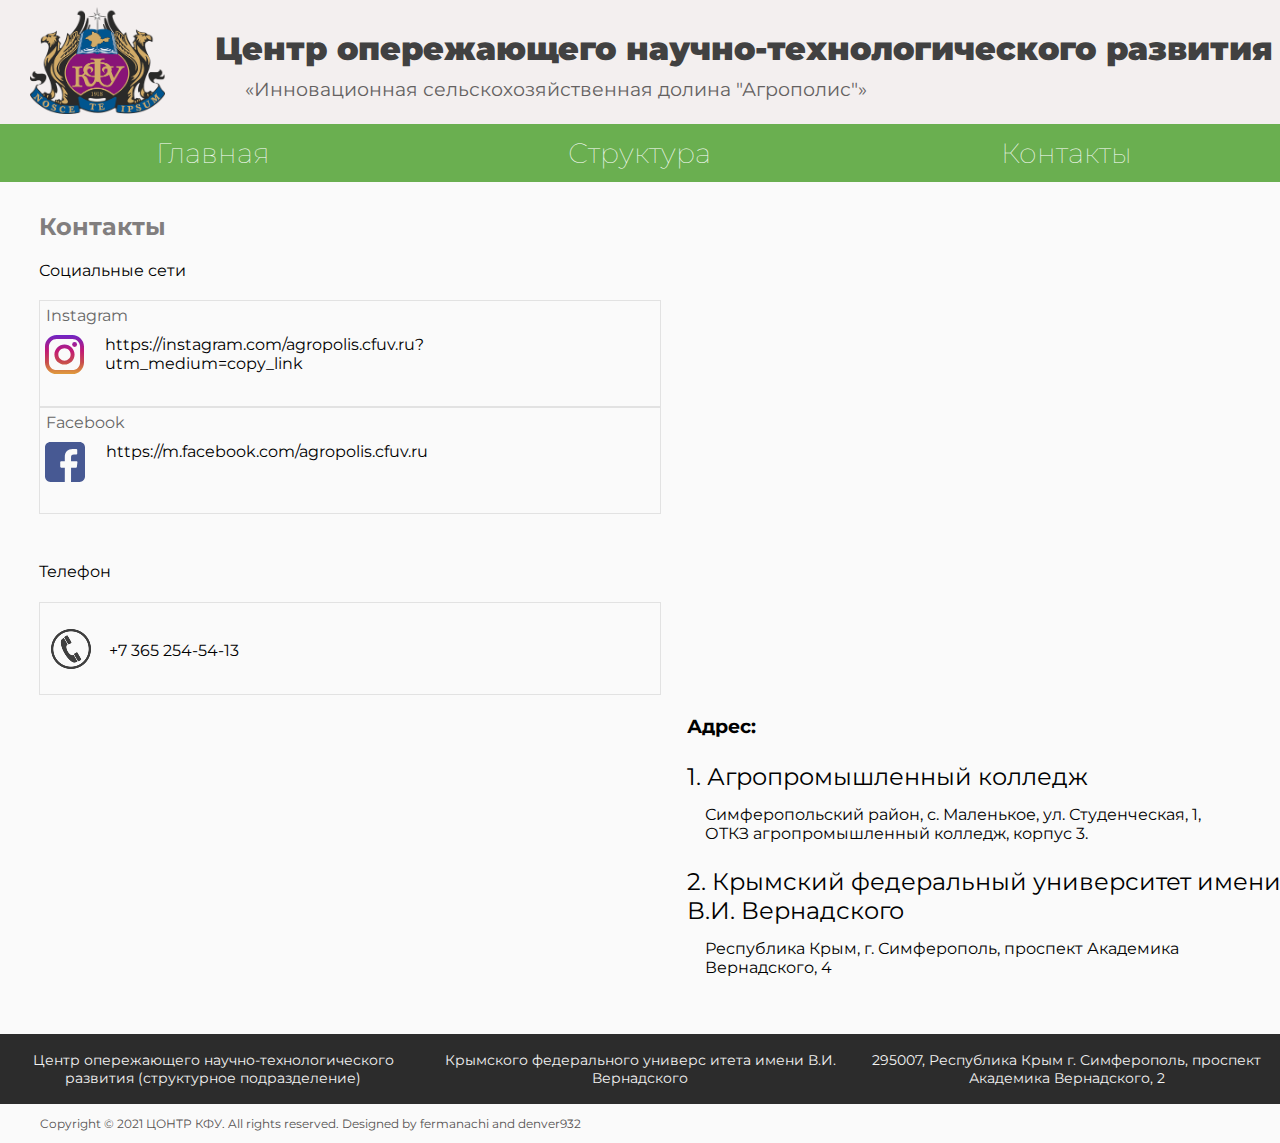
<file: contacts.html>
<!DOCTYPE html>
<html>
<head>
	<meta charset="UTF-8">
	<meta name="viewport" content="width=device-width, initial-scale=1.0">
	<link href="style.css" rel="stylesheet">
	<link href="styleContacts.css" rel="stylesheet">
	<link rel="preconnect" href="https://fonts.gstatic.com">
	<link href="https://fonts.googleapis.com/css2?family=Montserrat:ital,wght@0,400;0,700;1,400&display=swap" rel="stylesheet"> 
	<link rel="shortcut icon" href="images/logo.png" type="image/png">

	<title>ЦОНТР КФУ</title>
</head>
<body>
<div class="container_highbar">
	<div class="high_navbar">
		<a href="#"><img width="135" height="107" src="images/logo.png" style="margin-left:30px;"></a>
		<div class="zag">
			<h1 id="high1">Центр опережающего научно-технологического развития</h1>
			<h3 id="high2">«Инновационная сельскохозяйственная долина "Агрополис"»</h3></div>
		</div>
	</div>
</div>

<div class="container_navbar">
	<div class="navbar">
		<a href="index.html">
			<div class="home blocks_bar">
				<h3>Главная</h3>
			</div>
		</a>
		<a href="struct.html">
			<div class="struct blocks_bar">
				<h3>Структура</h3>
			</div>
		</a>
		<a href="contacts.html">
			<div class="contacts blocks_bar">
				<h3>Контакты</h3>
			</div>
		</a>
	</div>
</div>

<div class="container_contacts">
	<div class="container_leftCont">
		<div class="head_contact"><h2>Контакты</h2></div>
		<div class="social_contact"><h4>Социальные сети</h4></div>
		<div class="Instagram">
			<h4>Instagram</h4>
			<div class="insta_link">
				<div class="icon_insta"></div>
				<a href="https://instagram.com/agropolis.cfuv.ru?utm_medium=copy_link">
				https://instagram.com/agropolis.cfuv.ru?utm_medium=copy_link
				</a>
			</div>
		</div>
		<div class="Facebook_con">
			<h4>Facebook</h4>
			<div class="facebook_link">
				<div class="icon_facebook"></div>
				<a href="https://m.facebook.com/pages/category/Agriculture/agropolis.cfuv.ru/posts/">
				https://m.facebook.com/agropolis.cfuv.ru
				</a>
			</div>
		</div>
		<div class="phone_head"><h4>Телефон</h4></div>
		<div class="block_phone">
			<div class="icon_phone"></div>
			<div class="phone_link">
				<p>+7 365 254-54-13</p>
			</div>
		</div>
	</div>

	<div class="container_geo">
		<div class="map">
			<script type="text/javascript" charset="utf-8" async src="https://api-maps.yandex.ru/services/constructor/1.0/js/?um=constructor%3A325493f842e26d6e29a3e0e8e09ae68d0b6ce97223cc5958a70584d915653c4d&amp;width=641&amp;height=394&amp;lang=ru_RU&amp;scroll=true">
			</script>
		</div>
		<div class="map_phone hide">
			<script type="text/javascript" charset="utf-8" async src="https://api-maps.yandex.ru/services/constructor/1.0/js/?um=constructor%3A325493f842e26d6e29a3e0e8e09ae68d0b6ce97223cc5958a70584d915653c4d&amp;width=320&amp;height=320&amp;lang=ru_RU&amp;scroll=true"></script>
		</div>
		<div class="adres">
			<h3>Адрес:</h3>
			<div class="head1"><p>1. Агропромышленный колледж</p></div>
			<div class="head2"><p>Симферопольский район, с. Маленькое, ул. Студенческая, 1, ОТКЗ	агропромышленный колледж, корпус 3.</p></div>
			<div class="head3"><p>2. Крымский федеральный университет имени В.И. Вернадского</p></div>
			<div class="head4"><p>Республика Крым, г. Симферополь, проспект Академика Вернадского, 4</p></div>
		</div>
	</div>

</div>

<footer>
	<div class="block1 block_footer">
		<p>Центр опережающего научно-технологического развития
		(структурное подразделение)</p>
	</div>
	<div class="block2 block_footer">
		<p>Крымского федерального универс	итета имени В.И. Вернадского
		</p>
	</div>
	<div class="block3 block_footer">
		<p>295007, Республика Крым г. Симферополь, проспект Академика Вернадского, 2</p>
	</div>
</footer>
<div class="sub_footer">
	<div class="block1"><p>Copyright © 2021 ЦОНТР КФУ. All rights reserved. Designed by fermanachi and denver932</p></div>
</div>


<script src="main.js"></script>
</body>
</html>
</file>
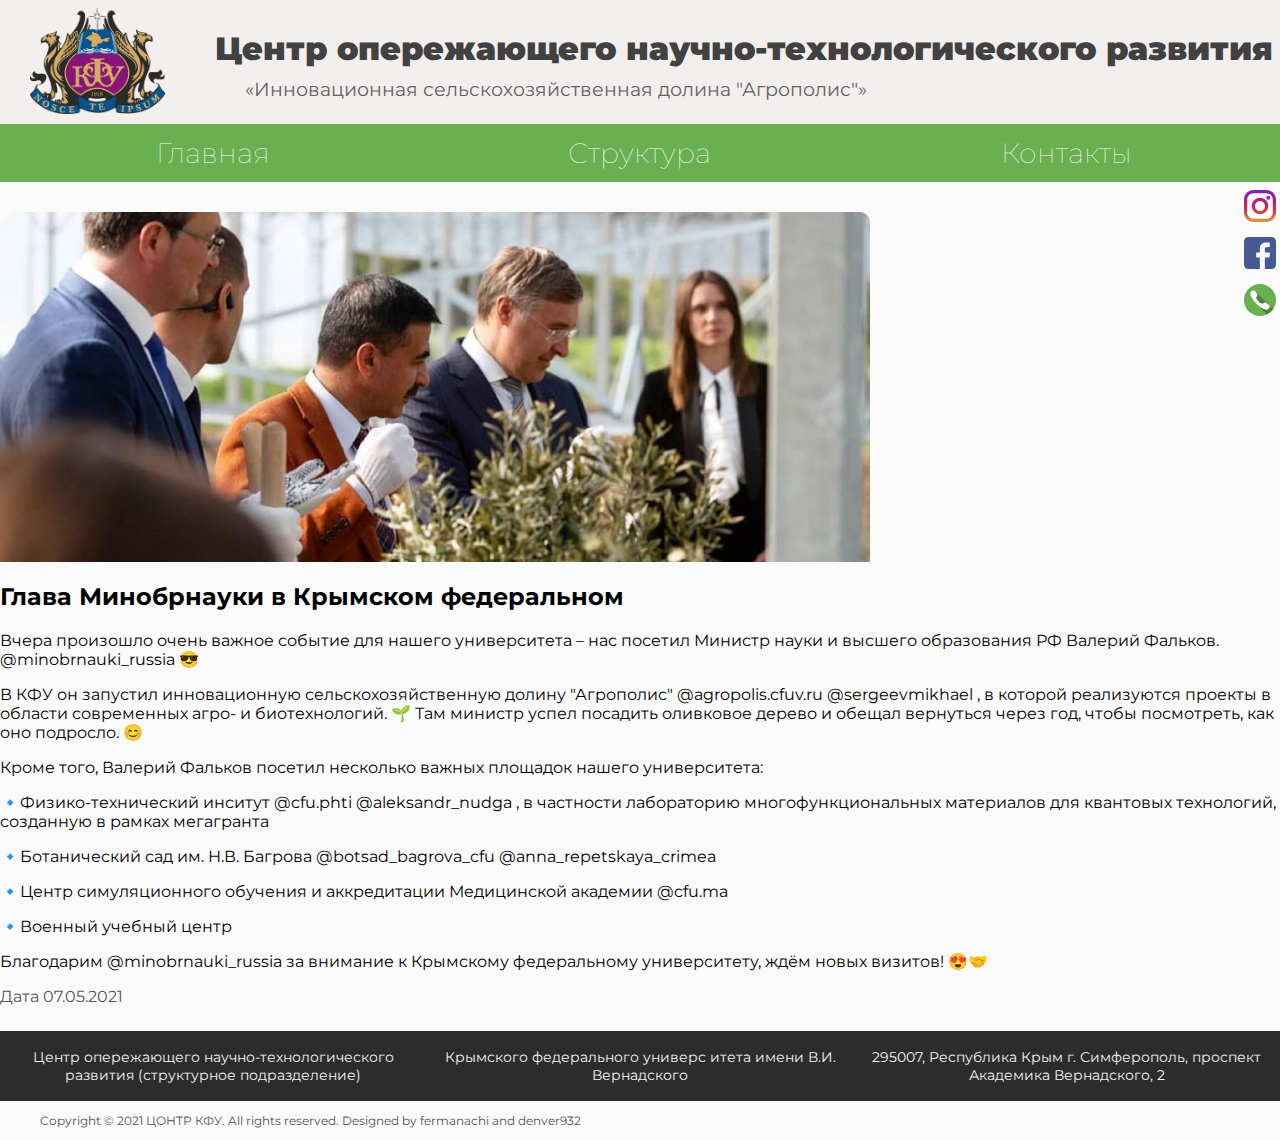
<file: news_1.html>
<!DOCTYPE html>
<html>
<head>
	<meta charset="UTF-8">
	<meta name="viewport" content="width=device-width, initial-scale=1.0">
	<link href="style.css" rel="stylesheet">
	<link href="styleNews.css" rel="stylesheet">
	<link rel="preconnect" href="https://fonts.gstatic.com">
	<link href="https://fonts.googleapis.com/css2?family=Montserrat:ital,wght@0,400;0,700;1,400&display=swap" rel="stylesheet"> 
	<link rel="shortcut icon" href="images/logo.png" type="image/png">

	<title>ЦОНТР КФУ</title>
</head>
<body>
<div class="container_highbar">
	<div class="high_navbar">
		<a href="index.html"><img width="135" height="107" src="images/logo.png" style="margin-left:30px;"></a>
		<div class="zag">
			<h1 id="high1">Центр опережающего научно-технологического развития</h1>
			<h3 id="high2">«Инновационная сельскохозяйственная долина "Агрополис"»</h3></div>
		</div>
	</div>
</div>

<div class="container_contacts_fixed">
	<div class="contacts_fixed">
		<a href="http://surl.li/xebo"><div class="insta"></div></a>
		<a href="https://goo.su/64jG"><div class="facebook"></div></a>
		<a href="+7 365 254-54-13"><div class="phone"></div></a>
	</div>
</div>

<div class="container_navbar">
	<div class="navbar">
		<a href="index.html">
			<div class="home blocks_bar">
				<h3>Главная</h3>
			</div>
		</a>
		<a href="struct.html">
			<div class="struct blocks_bar">
				<h3>Структура</h3>
			</div>
		</a>
		<a href="contacts.html">
			<div class="contacts blocks_bar">
				<h3>Контакты</h3>
			</div>
		</a>
	</div>
</div>

<div class="content_news">
	<div class="photo_news1 photoNews"></div>
	<div class="zagol_news">
		<h2>Глава Минобрнауки в Крымском федеральном</h2>
	</div>
	<div class="about_news">
	<p>Вчера произошло очень важное событие для нашего университета – нас посетил Министр науки и высшего образования РФ Валерий Фальков. @minobrnauki_russia 😎</p>

	<p>В КФУ он запустил инновационную сельскохозяйственную долину "Агрополис" @agropolis.cfuv.ru @sergeevmikhael , в которой реализуются проекты в области современных агро- и биотехнологий. 🌱 Там министр успел посадить оливковое дерево и обещал вернуться через год, чтобы посмотреть, как оно подросло. 😊</p>

	<p>Кроме того, Валерий Фальков посетил несколько важных площадок нашего университета:</p>
	<p>🔹️Физико-технический инситут @cfu.phti @aleksandr_nudga , в частности лабораторию многофункциональных материалов для квантовых технологий, созданную в рамках мегагранта</p>
	<p>🔹️Ботанический сад им. Н.В. Багрова @botsad_bagrova_cfu @anna_repetskaya_crimea</p>
	<p>🔹️Центр симуляционного обучения и аккредитации Медицинской академии @cfu.ma</p>
	<p>🔹️Военный учебный центр</p>

	<p>Благодарим @minobrnauki_russia за внимание к Крымскому федеральному университету, ждём новых визитов! 😍🤝</p></div>
	<div class="date">
		<span class="date_span">Дата 07.05.2021</span>
	</div>
</div>


<footer>
	<div class="block1 block_footer">
		<p>Центр опережающего научно-технологического развития
		(структурное подразделение)</p>
	</div>
	<div class="block2 block_footer">
		<p>Крымского федерального универс	итета имени В.И. Вернадского
		</p>
	</div>
	<div class="block3 block_footer">
		<p>295007, Республика Крым г. Симферополь, проспект Академика Вернадского, 2</p>
	</div>
</footer>
<div class="sub_footer">
	<div class="block1"><p>Copyright © 2021 ЦОНТР КФУ. All rights reserved. Designed by fermanachi and denver932</p></div>
</div>


</body>
</html>
</file>
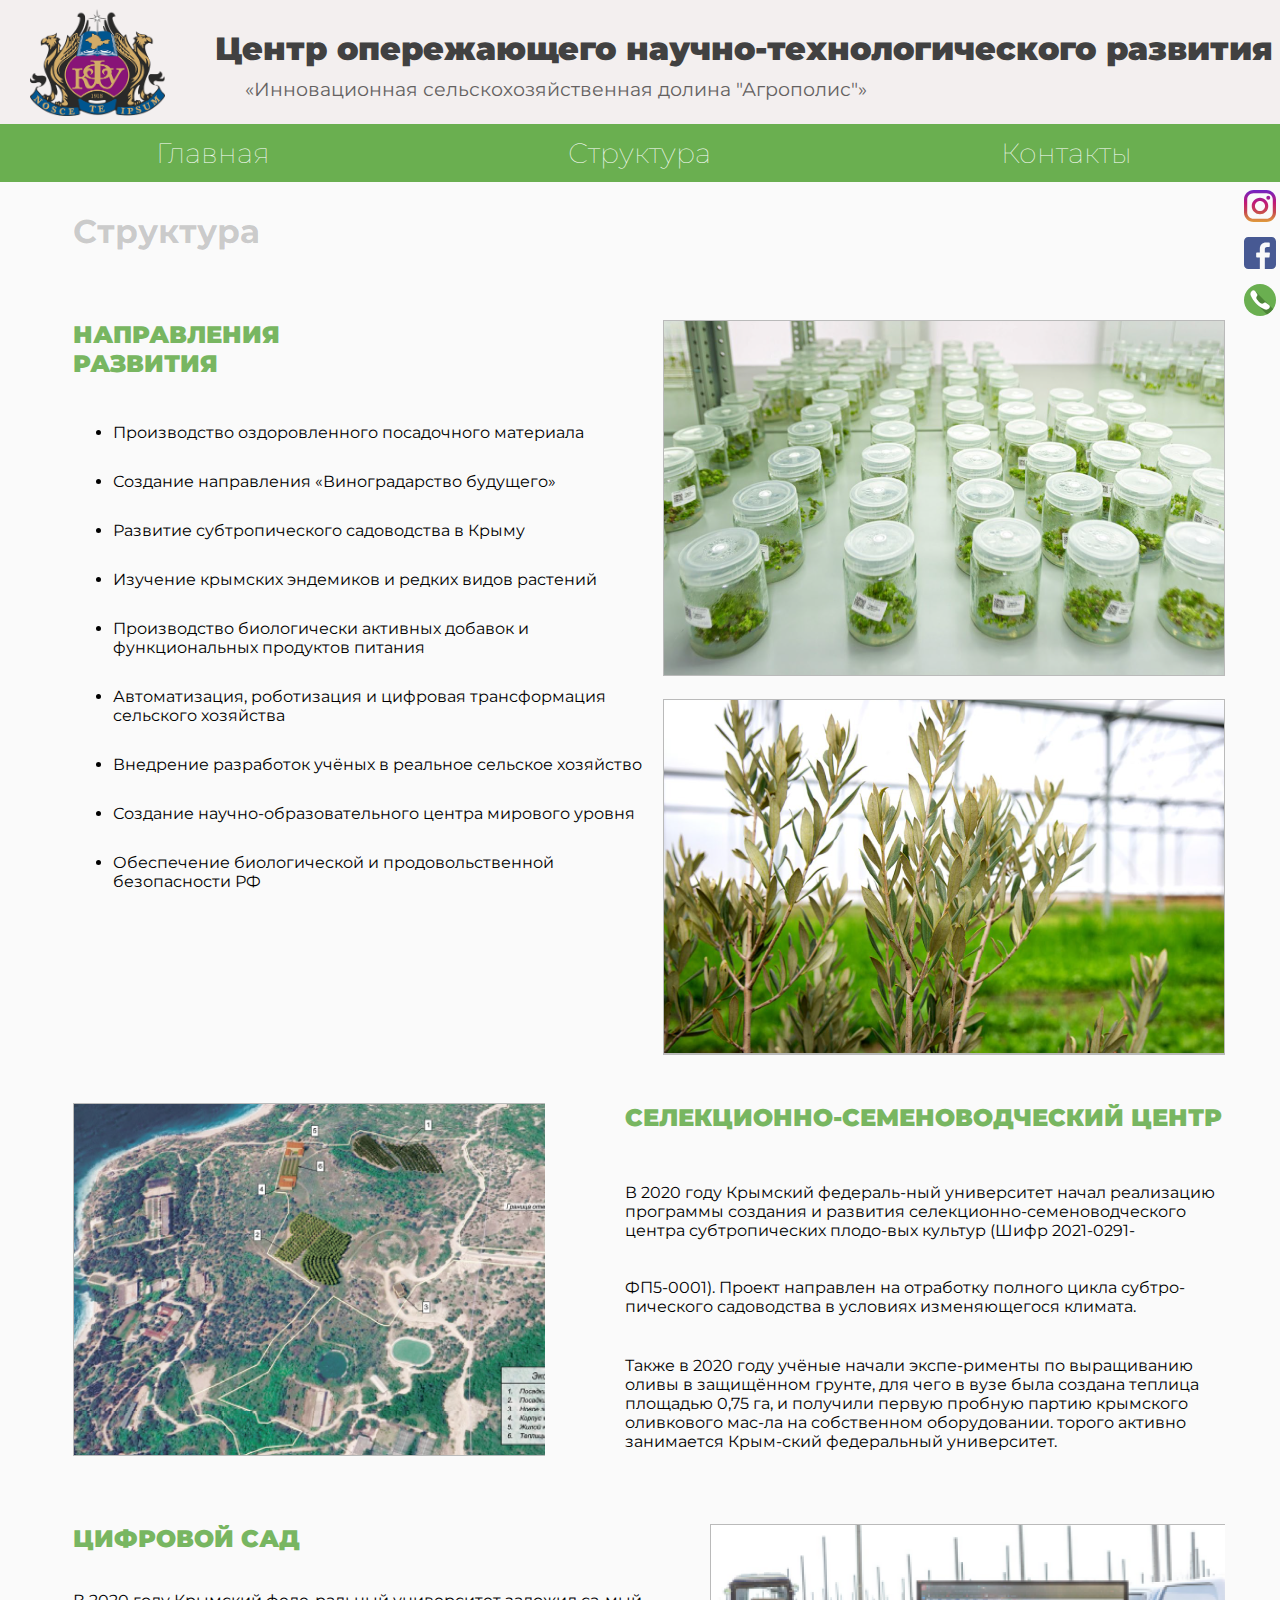
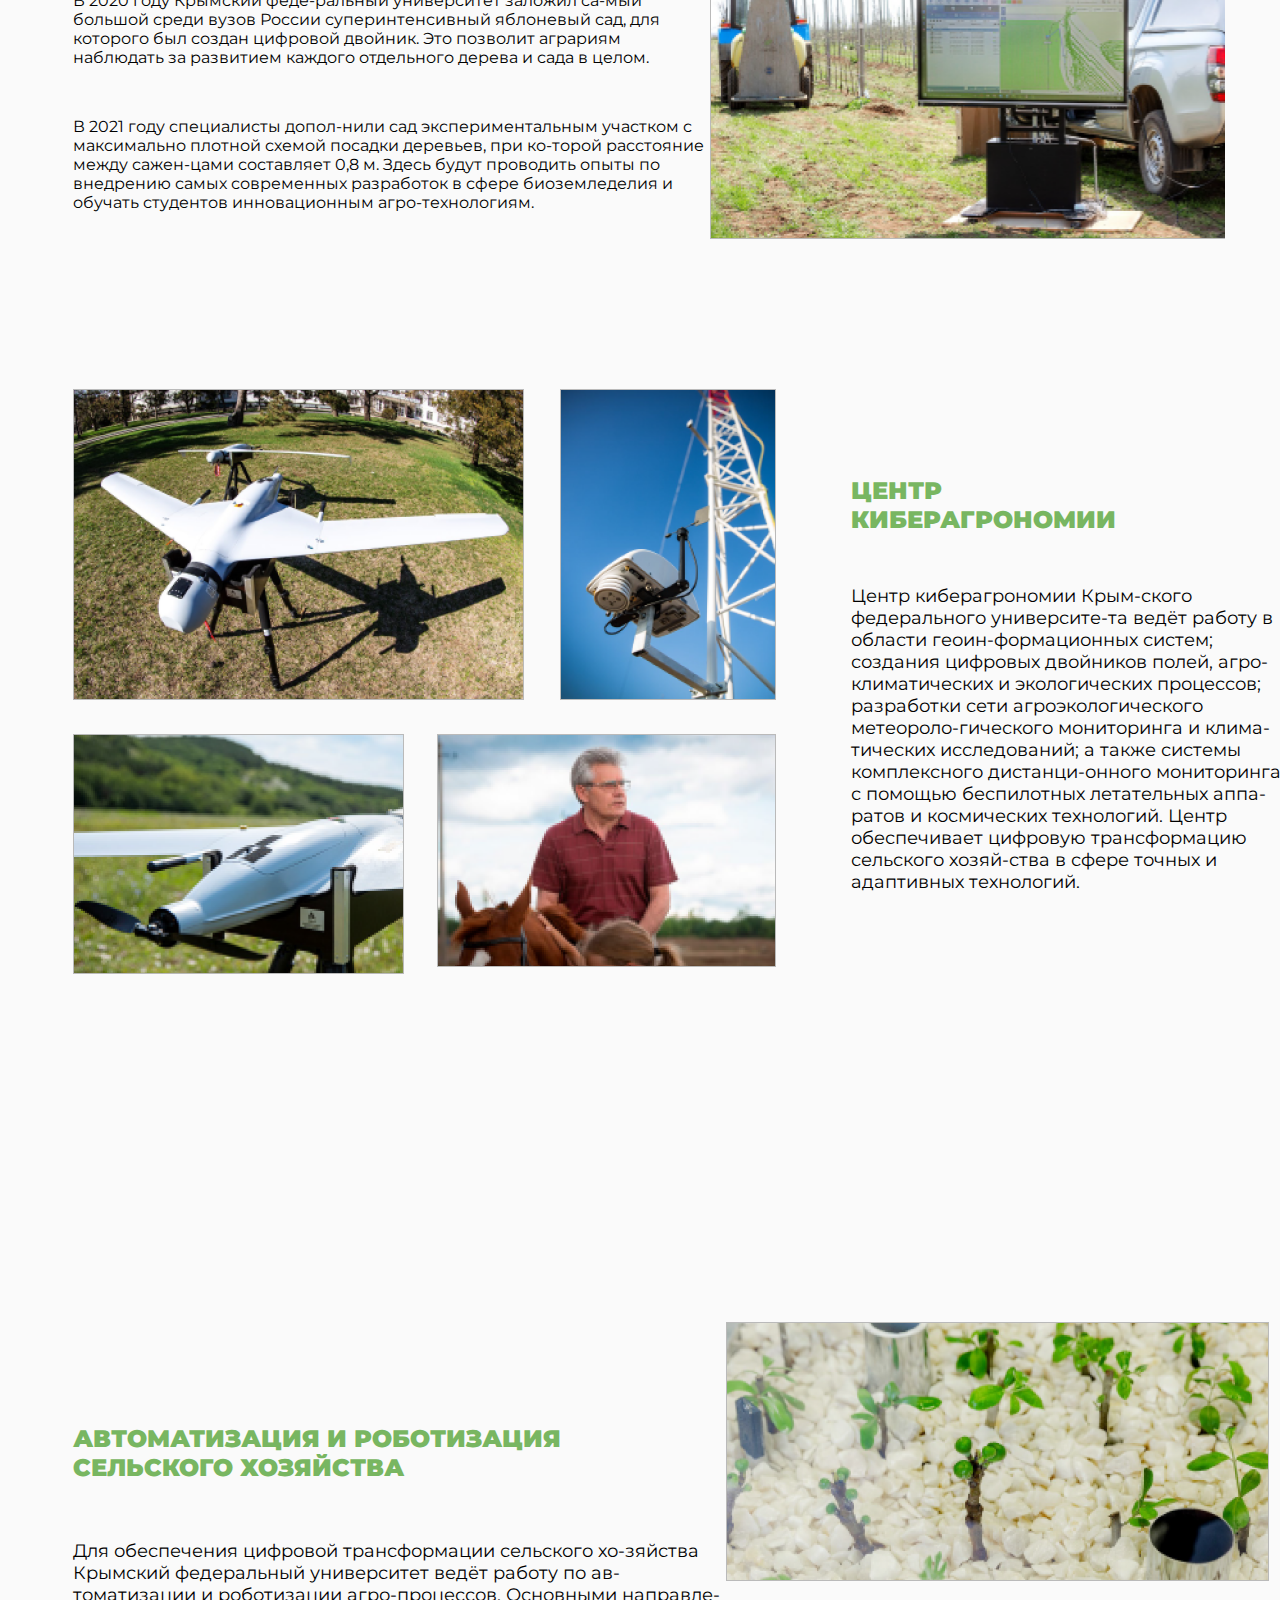
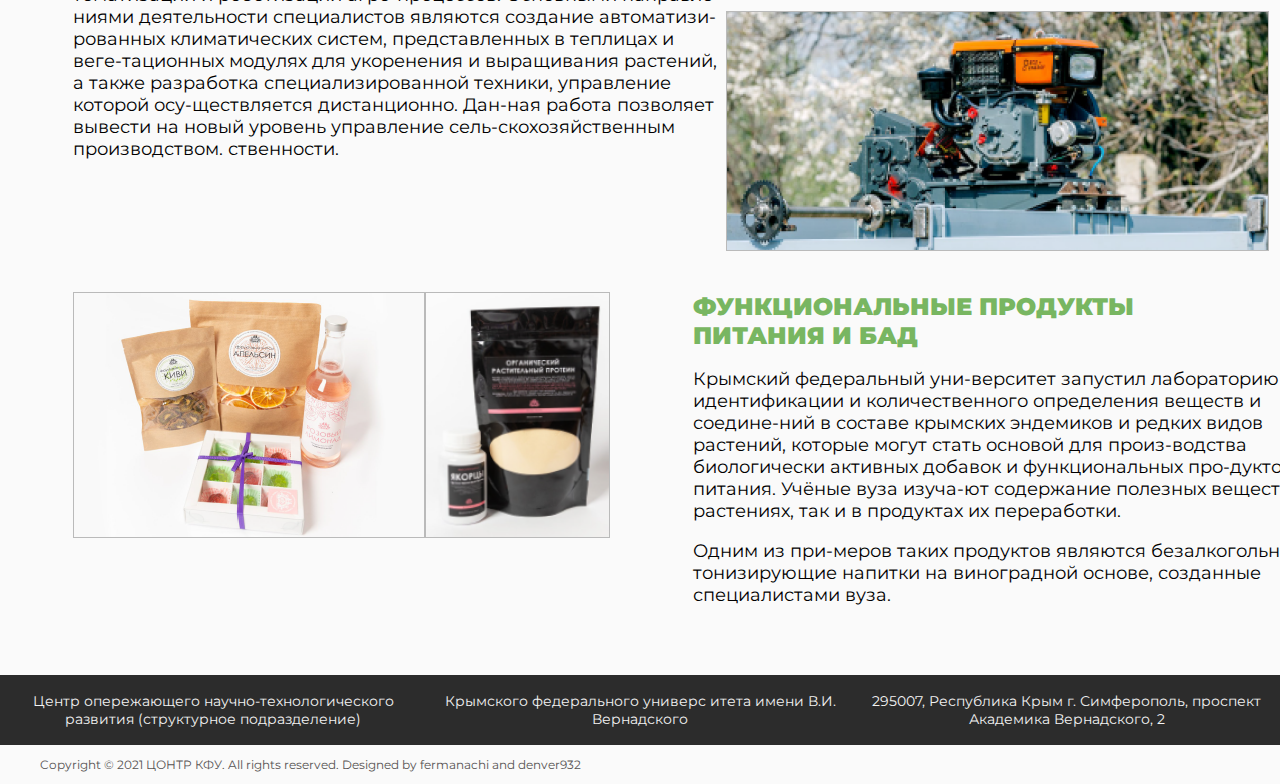
<file: struct.html>
<!DOCTYPE html Designed by Shabelyan David and Yurkov Arsenii>
<html>
<head>
	<meta charset="UTF-8">
	<meta name="viewport" content="width=device-width, initial-scale=1.0">
	<link href="style.css" rel="stylesheet">
	<link href="struct.css" rel="stylesheet">
	<link rel="preconnect" href="https://fonts.gstatic.com">
	<link href="https://fonts.googleapis.com/css2?family=Montserrat:ital,wght@0,400;0,700;1,400&display=swap" rel="stylesheet"> 
	<link rel="shortcut icon" href="images/logo.png" type="image/png">

	<title>ЦОНТР КФУ</title>
</head>
<body>
<div class="container_highbar">
	<div class="high_navbar">
		<a href="index.html"><img width="135" height="107" src="images/logo.png" style="margin-left:30px;"></a>
		<div class="zag">
			<h1 id="high1">Центр опережающего научно-технологического развития</h1>
			<h3 id="high2">«Инновационная сельскохозяйственная долина "Агрополис"»</h3></div>
		</div>
	</div>
</div>

<div class="container_contacts_fixed">
	<div class="contacts_fixed">
		<a href="http://surl.li/xebo"><div class="insta"></div></a>
		<a href="https://goo.su/64jG"><div class="facebook"></div></a>
		<a href="+7 365 254-54-13"><div class="phone"></div></a>
	</div>
</div>

<div class="container_navbar">
	<div class="navbar">
		<a href="index.html">
			<div class="home blocks_bar">
				<h3>Главная</h3>
			</div>
		</a>
		<a href="struct.html">
			<div class="struct blocks_bar">
				<h3>Структура</h3>
			</div>
		</a>
		<a href="contacts.html">
			<div class="contacts blocks_bar">
				<h3>Контакты</h3>
			</div>
		</a>
	</div>
</div>

<div class="container_structura">
	<div class="head_struct"><h2>Структура</h2></div>
	<div class="block_struct1 blocks_struct">
		<div class="sub_struct1">
			<h2 class="h2_struct" style="margin-bottom: 0;">НАПРАВЛЕНИЯ</h2>
				<h2 class="h2_struct" style="margin: 0;">
					РАЗВИТИЯ
				</h2>
			<ul>
				<li>
					Производство оздоровленного
 					посадочного материала
				</li>
				<li>
					Создание направления
					«Виноградарство будущего»
				</li>
				<li>
					Развитие субтропического садоводства в Крыму
				</li>
				<li>Изучение крымских эндемиков и редких видов растений</li>
				<li>Производство биологически активных
					добавок и функциональных
					продуктов питания
				</li>
				<li>Автоматизация, роботизация и цифровая
					трансформация сельского хозяйства</li>
				<li>Внедрение разработок учёных в реальное
				сельское хозяйство</li>
				<li>Создание научно-образовательного
				центра мирового уровня</li>
				<li>
					Обеспечение биологической
					и продовольственной безопасности РФ
				</li>
			</ul>
		</div>
		<div class="sub_struct2">
			<div class="img_block1 images"></div>
			<div class="img_block2 images"></div>
		</div>
	</div>
	<div class="block_struct2 blocks_struct">
		<div class="sub_struct1"></div>
		<div class="sub_struct2">
			<h2 class="h2_struct">СЕЛЕКЦИОННО-СЕМЕНОВОДЧЕСКИЙ ЦЕНТР
			</h2>
			<p style="margin-bottom: 38px;">В 2020 году Крымский федераль-ный университет начал реализацию программы создания и развития селекционно-семеноводческого центра субтропических плодо-вых культур (Шифр 2021-0291-</p>
			<p style="margin-bottom: 40px;">ФП5-0001). Проект направлен на отработку полного цикла субтро-пического садоводства в условиях изменяющегося климата.</p>
 			<p>Также в 2020 году учёные начали экспе-рименты по выращиванию оливы в защищённом грунте, для чего в вузе была создана теплица площадью 0,75 га, и получили первую пробную партию крымского оливкового мас-ла на собственном оборудовании. торого активно занимается Крым-ский федеральный университет.</p>
		</div>
	</div>
	<div class="block_struct3 blocks_struct">
		<div class="sub_struct1">
			<h2 class="h2_struct">ЦИФРОВОЙ САД</h2>
			<p style="margin-top: 38px;">В 2020 году Крымский феде-ральный университет заложил са-мый большой среди вузов России суперинтенсивный яблоневый сад, для которого был создан цифровой двойник. Это позволит аграриям наблюдать за развитием каждого отдельного дерева и сада в целом. </p>

			<p style="margin-top: 50px;">В 2021 году специалисты допол-нили сад экспериментальным участком с максимально плотной схемой посадки деревьев, при ко-торой расстояние между сажен-цами составляет 0,8 м. Здесь будут проводить опыты по внедрению самых современных разработок в сфере биоземледелия и обучать студентов инновационным агро-технологиям.</p>
		</div>
		<div class="sub_struct2">
		</div>
	</div>
	<div class="block_struct4 blocks_struct">
		<div class="sub_struct1">
			<div class="img_block1">
				<div class="sub_img_block1 images"></div>
				<div class="sub_img_block2 images"></div>
			</div>
			<div class="img_block2">
				<div class="sub_img_block1 images"></div>
				<div class="sub_img_block2 images"></div>
			</div>
		</div>
		<div class="sub_struct2">
			<h2 class="h2_struct">
				ЦЕНТР
				<h2 class="h2_struct">
					КИБЕРАГРОНОМИИ
				</h2>
			</h2>
			<p>
				Центр киберагрономии Крым-ского федерального университе-та ведёт работу в области геоин-формационных систем; создания цифровых двойников полей, агро-климатических и экологических процессов; разработки сети агроэкологического метеороло-гического мониторинга и клима-тических исследований; а также системы комплексного дистанци-онного мониторинга с помощью беспилотных летательных аппа-ратов и космических технологий. Центр обеспечивает цифровую трансформацию сельского хозяй-ства в сфере точных и адаптивных технологий.   
			</p>
		</div>
	</div>
	<div class="block_struct5 blocks_struct">
		<div class="sub_struct1">
			<h2 class="h2_struct">АВТОМАТИЗАЦИЯ И РОБОТИЗАЦИЯ СЕЛЬСКОГО ХОЗЯЙСТВА</h2>
			<p>Для обеспечения цифровой трансформации сельского хо-зяйства Крымский федеральный университет ведёт работу по ав-томатизации и роботизации агро-процессов. Основными направле-ниями деятельности специалистов являются создание автоматизи-рованных климатических систем, представленных в теплицах и веге-тационных модулях для укоренения и выращивания растений, а также разработка специализированной техники, управление которой осу-ществляется дистанционно. Дан-ная работа позволяет вывести на новый уровень управление сель-скохозяйственным производством. ственности. </p>
		</div>
		<div class="sub_struct2">
			<div class="img_block1 images"></div>
			<div class="img_block2 images"></div>
		</div>
	</div>
	<div class="block_struct6 blocks_struct">
		<div class="sub_struct1">
			<div class="img_block1 images"></div>
			<div class="img_block2 images"></div>
		</div>
		<div class="sub_struct2">
			<h2 class="h2_struct">
				ФУНКЦИОНАЛЬНЫЕ ПРОДУКТЫ ПИТАНИЯ И БАД
			</h2>
			<p>Крымский федеральный уни-верситет запустил лабораторию идентификации и количественного определения веществ и соедине-ний в составе крымских эндемиков и редких видов растений, которые могут стать основой для произ-водства биологически активных добавок и функциональных про-дуктов питания. Учёные вуза изуча-ют содержание полезных веществ как в растениях, так и в продуктах их переработки.</p>
			<p>Одним из при-меров таких продуктов являются безалкогольные тонизирующие напитки на виноградной основе, созданные специалистами вуза.</p>
		</div>
	</div>
</div>


<footer>
	<div class="block1 block_footer">
		<p>Центр опережающего научно-технологического развития
		(структурное подразделение)</p>
	</div>
	<div class="block2 block_footer">
		<p>Крымского федерального универс	итета имени В.И. Вернадского
		</p>
	</div>
	<div class="block3 block_footer">
		<p>295007, Республика Крым г. Симферополь, проспект Академика Вернадского, 2</p>
	</div>
</footer>
<div class="sub_footer">
	<div class="block1"><p>Copyright © 2021 ЦОНТР КФУ. All rights reserved. Designed by fermanachi and denver932</p></div>
</div>


</body>
</html>
</file>
<file: style.css>
body {
	padding: 0;
	margin: 0;
	font-family: 'Montserrat', sans-serif;
	background-color: #FAFAFA;
}

a {
	color: #000;
	text-decoration: none;
}

.navbar a {
	color: #fff;
}

.container_highbar {
	height: 124px;
	background-color: #F3EFEF;
}

.container_contacts_fixed {
	height: 96px;
	width: 32px;
	position: fixed;
	right: 4px;
	top: 190px;
}

.contacts_fixed {
	height: 96px;
	width: 32px;
}

#high1 {
	font-weight: 36px;
	font-weight: 900;
	margin-left: 50px;
	color:#414141;
	margin-bottom: 10px;
	margin-top: 5px;
}

#high2 {
	color:#646161;
	margin:0 0 0 80px;
	font-weight: normal;
}

.zag {
	display: flex;
	flex-wrap: wrap;
}

.insta {
	background:url('images/instagram.svg');
	width: 32px;
	height: 32px;
	margin-bottom: 15px;
}

.facebook {
	background:url('images/facebook.svg');
	width: 32px;
	height: 32px;
	margin-bottom: 15px;
}

.phone {
	background:url('images/phone.svg');
	width: 32px;
	height: 32px;
}

.news {
	background-color: #F5F5F5;
	height: 92px;
	width: 435px;
	border: 1px solid rgba(184,184,184,0.62);
	border-radius: 0 0 10px 10px;
	font-size: 14px;
	padding-left: 15px;
}

.zag_news {
	font-weight: 900;
	margin:4px 0 15px 0;
}

.text {
	font-size: 13px;
}

.ph1 {
	background:url('images/news.png');
}

.ph2 {
	background:url('images/news2.png');
}

.ph3 {
	background:url('images/news3.png');
}

.ph4 {
	background:url('images/news4.png');
}

.ph5 {
	background:url('images/news5.png');
}

.ph6 {
	background:url('images/news6.png');
}

.ph7 {
	background:url('images/news7.png');
}

.ph8 {
	background:url('images/news8.png');
}

.ph9 {
	background:url('images/news9.png');
}

.high_navbar {
	height: 124px;
	display: flex;
	align-items: center;
}

.container_navbar {
	width: 100%;
	height: 58px;
	background-color: #6AAF50;
	display: flex;
}

.navbar {
	width: 100%;
	text-align: center;
	display: flex;
	justify-content: space-around;
}

.block_contents {
	width: 452px;
	height: 274px;
	border-radius: 10px;
	transition: 0.3s;
}

.block_contents:hover {
	box-shadow: 0 0 10px rgba(0,0,0,0.5);
	transition: 0.3s;
}

#n7 {
	width: 440px;
	padding-left: 10px;
}

.navbar a {
	width: 33%;
	height: 58px;
	display: flex;
	align-items: center;
	justify-content: center;
	cursor: pointer;
	color: #fff;
	font-weight: 500;
	font-size: 24px;
}

.navbar a:hover {
	background-color: #4D8538;

}

.blocks_bar h3 {
	font-weight: 100;
	margin:0;
}

.content {
	height: 900px;
	width: 1450px;
	margin: 0 auto;
}

.photo {
	width: 452.6px;
	height: 182px;
	border-radius: 10px 10px 0 0;
	background-repeat: no-repeat;
}

.container_block_con1 {
	width: 1450px;
	height: 249px;
	display: flex;
	justify-content: space-around;
	margin-top: 55px;
}

.container_block_con2 {
	width: 1450px;
	height: 249px;
	display: flex;
	justify-content: space-around;
	margin-top: 35px;
}

.container_block_con3 {
	width: 1450px;
	height: 249px;
	display: flex;
	justify-content: space-around;
	margin-top: 35px;
}


footer {
	height:70px;
	display: flex;
	justify-content: space-around;
	background:#2C2C2C;
	color:#F3F3F3;
}

.block_footer {
	width: 900px;
	height: 70px;
	display: flex;
	align-items: center;
	font-size: 14px;
	text-align: center;
}

.sub_footer {
	color:#565252;
	font-size: 12px;
}


.sub_footer .block1 {
	margin-left: 40px;
}


@media all and (max-width:480px ) and (min-width:320px) {

	.blocks_bar h3 {
		font-size: 16px;
	}

	.container_contacts_fixed {
		top: 260px;
	}

	.container_highbar {
		height: 100%;
	}

	.high_navbar {
		height: 100%;
	}

	#high1 {
		font-size: 18px;
		margin: 10px 0 5px 5px;
	}

	#high2 {
		font-size: 14px;
		margin: 0 0 10px 5px;
	}

	.insta {
		width: 26px;
		height: 26px;
	}

	.facebook {
		width: 26px;
		height: 26px;
	}

	.phone {
		width: 26px;
		height: 26px;
	}

	.container_block_con1 {
		display: inline-block;
	}

	.container_block_con2 {
		display: inline-block;
	}

	.container_block_con3 {
		display: inline-block;
	}

	.block_contents {
		width: 320px;
	}

	.block_footer {
		font-size: 12px;
	}

	.block_footer {
		margin-top: 10px
	}

	.content {
		width: 90%;
		height: 100%;
	}

	.container_block_con1 {
		width: 90%;
	}

	.container_block_con2 {
		width: 90%;
	}

	.container_block_con3 {
		width: 90%;
	}

	.block_contents {
		width: 100%;
		height: 300px;
		margin-bottom: 40px;
	}

	.block_contents:active {
		box-shadow: 0 0 10px rgba(0,0,0,0.5);
	}

	.photo {
		width: 101%;
	}

	.news {
		width: 95.4%;
		height: 120px;
	}

	#News2 {
		height: 140px;
	}

	#n7 {
		width: 96.8%;
	}

	footer {
		height: 100%;
		margin-top: 70px;
	}

	.block_footer {
		height: 100%;
	}

	.block_footer p {
		margin: 0 5px 10px 5px;
	}

}
</file>
<file: styleContacts.css>
.container_contacts {
	width: 90%;
	height: 100%;
	margin: 0 114px 0 39px;
	display: flex;
}

.head_contact {
	color: #817E7E;
}

.head_contact h2 {
	margin-top: 30px;
}

.social_contact h4 {
	color: #000;
	font-weight: normal;
	margin: 20px 0;
}

.Instagram {
	width: 620px;
	height: 105px;
	border: 1px solid #E2E2E2;
	color: #E2E2E2;
}

.Instagram h4 {
	margin: 5px 0 10px 6px;
	font-weight: normal;
	color: #676767;
}

.insta_link {
	display: flex;
	width: 581px;
}

.Instagram a {
	width: 525px;
	height: 40px;
}

.icon_insta {
	width: 40px;
	height: 40px;
	background: url('images/instagram.svg');
	background-repeat: no-repeat;
	margin-left: 5px;
	margin-right: 21px;
}

.Facebook_con {
	width: 620px;
	height: 105px;
	border: 1px solid #E2E2E2;
	color: #E2E2E2;
	margin-bottom: 48px;
}

.icon_facebook {
	width: 40px;
	height: 40px;
	background: url('images/facebook.svg');
	background-repeat: no-repeat;
	margin-left: 5px;
	margin-right: 21px;
}

.facebook_link {
	display: flex;
	width: 581px;
}

.Facebook_con h4 {
	margin: 5px 0 10px 6px;
	font-weight: normal;
	color: #676767;
}

.Facebook_con a {
	height: 40px;
}

.Facebook_con a:hover {
	text-decoration: underline;
	color: grey;
}

.Instagram a:hover {
	text-decoration: underline;
	color: grey;
}

.phone_head h4 {
	font-weight: normal;
}

.block_phone {
	width: 620px;
	height: 91px;
	border: 1px solid #E2E2E2;	
	display: flex;
	align-items: center;
	display: flex;
	align-items: center;
}

.icon_phone {
	width: 40px;
	height: 40px;
	background: url('images/zvon.png') !important;
	background: no-repeat;
	margin: 0 18px 0 11px;
}

.phone_link p {
	margin: 3px 0 0 0;
}

.container_geo {
	margin: 120px 0 16px 26px;
}

.map {
	width: 641px;
	height: 394px;
}

.head1 p, .head3 p {
	font-size: 24px;
	font-weight: normal;
	margin-bottom: 14px;
}

.head2 p, .head4 p {
	margin: 0 0 0 18px;
	width: 514px;
}

.head4 {
	margin-bottom: 41px;
}

.hide {
	display: none;
}

.map_phone {
	width: 320px;
	height: 320px;
}

@media all and (min-width: 320px) and (max-width: 480px) {
	.container_contacts {
		width: 100%;
		display: inline-block;
		margin-left: 10px;
		margin-right: 0;
	}

	.container_leftCont {
		width: 100%;
	}

	.map {
		margin-right: 20px;
		width: 100%;
	}

	.Instagram {
		width: 90%;
	}

	.Facebook_con {
		width: 90%;
	}

	.Instagram a {
		font-size: 12px;
		width: 320px;
	}

	.Facebook_con .facebook_link a {
		font-size: 12px;
		width: 260px !important;
	}

	.block_phone {
		width: 90%;
	}

	.container_geo {
		margin-left: 10px;
	}

	.head1 p, .head3 p {
		font-size: 20px;
	}

	.head2 p, .head4 p{
		width: 90%;
		font-size: 14px;
	}

}
</file>
<file: styleNews.css>
.content_news {
	width: 1450px;
	height: 100%;
	margin: 0 auto;
	margin-top: 30px;
}

.photoNews {
	width: 60%;
	height: 350px;
	ackground-repeat: no-repeat;
	border-radius: 10px 10px 0 0;
}

.photo_news1 {
	background: url('images/news/news_1.png');
}

.photo_news2 {
	background: url('images/news/news_2.png');
}

.photo_news3 {
	background: url('images/news/news_3.png');
}

.photo_news4 {
	background: url('images/news/news_4.png');
}

.photo_news5 {
	background: url('images/news/news_5.png');
}

.photo_news6 {
	background: url('images/news/news_6.png');
}

.photo_news7 {
	background: url('images/news/news_7.png');
}

.photo_news7 {
	background: url('images/news/news_7.png');
}

.photo_news8 {
	background: url('images/news/news_8.png');
}

.photo_news9 {
	background: url('images/news/news_9.png');
}


.about_news {
	width: 90%;
	font-size: 16px;
}


.date_span {
	color:#565252;
}

footer {
	margin-top: 25px;
}

@media all and (max-width:480px ) and (min-width:320px) {
	 .content_news {
	 	width: 100%;
	 }

	 .photoNews {
	 	width: 90%;
	 	margin-left: 10px;
	 }

	 .zagol_news {
	 	margin-left: 10px;
	 }

	 .about_news {
	 	margin-left: 10px;
	 }

	 .date {
	 	margin-left: 10px;
	 }

	 .photoNews {
	 	border-radius: 10px;
	 }
}
</file>
<file: struct.css>
.container_structura {
	width: 90%;
	margin: 29px 73px;
}

.head_struct H2 {
	color: rgba(0,0,0,0.2);
	font-size: 33px;
}

.h2_struct {
	color: #78B661;
	font-weight: 900;
	margin: 0;
}


.blocks_struct {
	display: flex;
	justify-content: space-between;
}

.block_struct1 {
	margin-top: 69px;
	width: 100%;
}

.block_struct1 .sub_struct1 {
	width: 723px;
	height: 499px;
}

.block_struct1 .sub_struct1 ul li:first-child {
	margin-top: 45px;
}

.block_struct1 .sub_struct1 ul li {
	margin-top: 30px;
}

.block_struct1 .sub_struct2 {
	width: 562px;
	height: 734px;
}

.block_struct1 .img_block1 {
	width: 562px;
	height: 356px;
	background: url('images/struct/struct_1.png');
}

.block_struct1 .img_block2 {
	width: 562px;
	height: 356px;
	background: url('images/struct/struct_2.png');
	margin-top: 23px;
}

.block_struct2 {
	width: 100%;
	height: 353px;
	margin-top: 49px;
	justify-content: normal;
}

.block_struct2 .sub_struct1 {
	width: 565px;
	height: 353px;
	background: url('images/struct/struct_3.png');
	margin-right: 80px;
}

.block_struct2 .sub_struct2 .h2_struct{
	width: 600px;
	margin-bottom: 51px;
}

.block_struct2 .sub_struct2 {
	width: 675px;
}

.block_struct3  {
	width: 100%;
	height: 315px;
	margin-top: 68px;
}

.block_struct3 .sub_struct1 {
	width: 703px;
	height: 315px;
}

.block_struct3 .sub_struct2 {
	width: 569px;
	height: 315;
	background: url('images/struct/struct_4.png');
}

.block_struct4 {
	width: 100%;
	height: 100%;
	justify-content: normal;
	margin-top: 150px;
}



.block_struct4 .sub_struct1 .img_block1 {
	width: 703px;
	height: 311px;
	display: flex;
	justify-content: space-between;
}

.block_struct4 .sub_struct1 .img_block2 {
	width: 703px;
	height: 240px;
	display: flex;
	justify-content: space-between;
	margin-top: 34px;
}

.block_struct4 .sub_struct2 {
	width: 440px;
	height: 447px;
	margin-left: 75px;
	margin-top: 87px;
}

.block_struct4 .img_block1 .sub_img_block1 {
	width: 451px;
	height: 311px;
	background: url('images/struct/struct_7.png');
}

.block_struct4 .img_block1 .sub_img_block2 {
	width: 216px;
	height: 311px;
	background: url('images/struct/struct_6.png');
}

.block_struct4 .img_block2 .sub_img_block1 {
	width: 331px;
	height: 240px;
	background: url('images/struct/struct_5.png');
}

.block_struct4 .img_block2 .sub_img_block2 {
	width: 339px;
	height: 233px;
	background: url('images/struct/struct_8.png');
}

.block_struct4 .sub_struct2 p {
	width: 440px;
	height: 338px;
	font-size: 18px;
	margin-top: 51px;
}

.block_struct5 {
	width: 100%;
	height: 529px;
	margin-top: 33px;
}

.block_struct5 .sub_struct1 {
	width: 653px;
	height: 360px;
}

.block_struct5 .sub_struct2 {
	width: 543px;
	height: 529px;
}

.block_struct5 .img_block1 {
	width: 543px;
	height: 259px;
	background: url('images/struct/struct_9.png');
}

.block_struct5 .img_block2 {
	width: 543px;
	height: 240px;
	background: url('images/struct/struct_10.png');
	margin-top: 30px;
}

.block_struct5 .h2_struct {
	margin: 102px 0 58px 0;
	width:488px;
}

.block_struct5 .sub_struct1 p {
	width: 653px;
	font-size: 18px;
}

.block_struct6 {
	width: 100%;
	height: 354px;
	margin-top: 41px;
	justify-content: normal;
}

.block_struct6 .img_block1 {
	width: 352px;
	height: 246px;
	background: url('images/struct/struct_11.png');
}

.block_struct6 .img_block2 {
	width: 185px;
	height: 246px;
	background: url('images/struct/struct_12.png');
}

.block_struct6 .sub_struct1 {
	width: 581px;
	height: 246px;
	display: flex;
	justify-content: space-between;
}

.block_struct6 .sub_struct2 {
	margin-left: 83px;
}

.block_struct6 .sub_struct2 p {
	width:653px;
	font-size: 18px;
}

.block_struct6 .sub_struct2 h2 {
	width: 443px;
}

@media all and (min-width: 320px) and (max-width: 480px) {

	.container_highbar {
		height: 180px;
	}

	.container_structura {
		margin: 29px 10px;
	}

	p {
		font-size: 14px;
		width: 90%;
	}

	h2 {
		width: 100% !important;
	}

	.blocks_struct {
		display: inline-block;
	}

	.block_struct1 .sub_struct1 {
		width: 100%;
		height: 100%;
	}

	.block_struct1 .sub_struct2 {
		width: 90%;
		height: 100%;
		margin-top: 130px;
	}

	.block_struct1 .sub_struct1 ul {
		height: 100%;
	}

	.block_struct1 .img_block1 {
		width: 100%;
	}

	.block_struct1 .img_block2 {
		width: 100%;
	}

	.block_struct2 {
		margin-top: 150px;
		height: 100%;
		width: 100%;
	}

	.block_struct2 .sub_struct1 {
		width: 100%;
	}

	.block_struct2 .sub_struct2 {
		width: 100%;
		height: 100%;
	}

	.block_struct2 .sub_struct2 h2 {
		margin-top: 20px;
	}

	.block_struct3 {
		height: 100%;
		width: 100%;
		margin-top: 270px;
		margin-bottom: 100px;
	}

	.block_struct3 .sub_struct1 {
		width: 100%;
		height: 70%;
		margin-top: 50px;
	}

	.block_struct3 .sub_struct2 {
		width: 100%;
	}

	.block_struct4 {
		height: 1200px;
		width: 100%;
		display: inline-block;
	}


	.block_struct4 .sub_struct1 {
		width: 320px;
		height: 100%;
		display: inline-block;
	}

	.block_struct4 .sub_struct2 {
		width: 320px;
		margin-left: 10px;
		display: inline-block;
	}

	.block_struct4 .sub_struct1 .img_block1 {
		display: inline-block;
		width: 320px;
		height: 600px;
	}

	.block_struct4 .sub_struct1 .img_block2 {
		display: inline-block;
		width: 320px;
		height: 600px;
	}

	.block_struct4 .sub_struct1 .img_block1 .sub_img_block1 {
		width: 320px;
		height: 320px;
		background-repeat: no-repeat;
	}

	.block_struct4 .sub_struct1 .img_block1 .sub_img_block2 {
		width: 320px;
		height: 320px;
		background-repeat: no-repeat;
	}

	.block_struct4 .sub_struct1 .img_block2 .sub_img_block1  {
		width: 320px;
		height: 320px;
		background-repeat: no-repeat;
	}

	.block_struct4 .sub_struct1 .img_block2 .sub_img_block2 {
		width: 320px;
		height: 320px;
		background-repeat: no-repeat;
	}

	.block_struct4 .sub_struct2 p {
		width: 100%;
	}

	.block_struct5 {
		height: 100%;
		display: inline-block;
		margin-top: 800px;
		margin-bottom: 600px;
	}

	.block_struct5 .sub_struct1 {
		width: 100%;
		height: 100%;
		display: inline-block;
	}

	.block_struct5 .sub_struct2 .img_block1 {
		width: 100%;
	}

	.block_struct5 .sub_struct2 .img_block2 {
		width: 100%;
	}

	.block_struct5 .sub_struct1 p {
		width: 100%;
	}

	.block_struct5 .sub_struct2 {
		width: 100%;
		height: 100%;
		display: inline-block;
	}

	.block_struct5 .h2_struct {
		margin: 0;
		width: 100%;
	}

	.block_struct6 {
		height: 100%;
		display: inline-block;
	}

	.block_struct6 .sub_struct1 {
		width: 100%;
		display: inline-block;
	}

	.block_struct6 .img_block1 {
		width: 100%;
		margin-bottom: 20px;
	}

	.block_struct6 .img_block2 {
		width: 100%;
		background-repeat: no-repeat;
	}

	.block_struct6 .sub_struct2 {
		width: 100%;
		display: inline-block;
		margin-left: 10px;
	}

	.block_struct6 .sub_struct2 p {
		width: 100% !important;
	}

	.block_struct6 .sub_struct2 h2 {
		width: 100% !important;
		margin-top: 400px;
	}

	footer {
		height: 150px;
		margin-top: 600px;
		font-size: 15px;
	}

	.sub_footer p {
		font-size: 12px;
	}

	.block_footer {
		width: 100%;
		height: 150px;
	}

}
</file>
